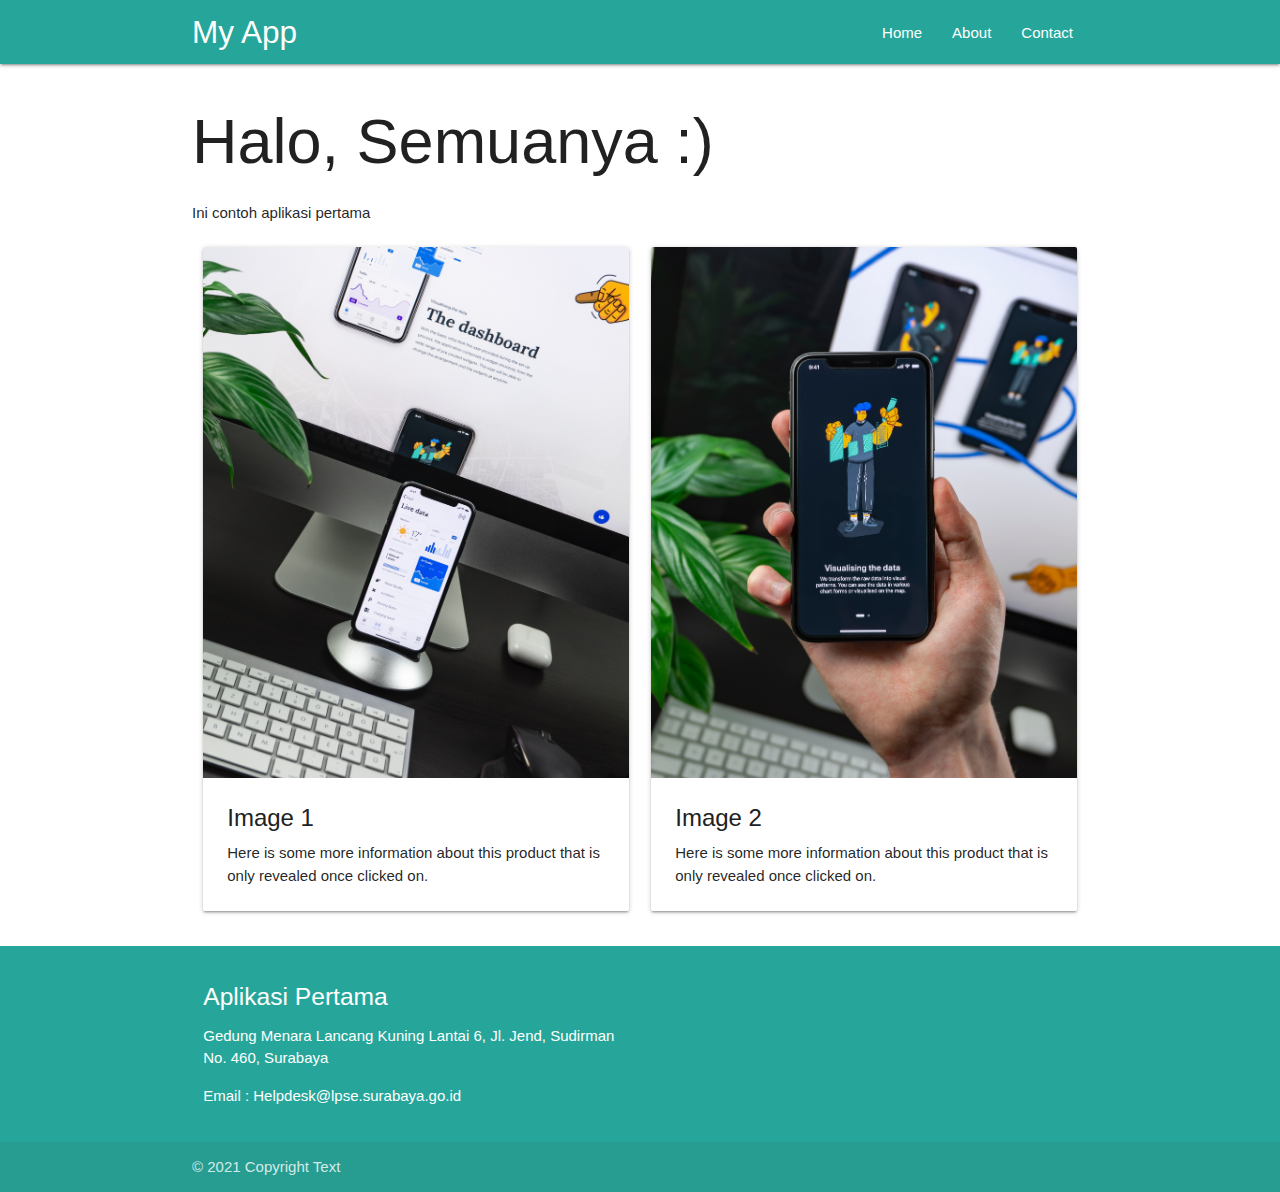
<file: index.html>
<!DOCTYPE html>
<html lang="en">
  <head>
    <meta charset="UTF-8" />
    <title>My First PWA</title>
    <meta name="description" content="My first PWA" />
    <meta name="viewport" content="width=device-width, initial-scale=1" />

    <meta name="theme-color" content="#00897B" />
    <meta name="apple-mobile-web-app-status-bar-style" content="default" />
    <link rel="icon" href="css/image/icons/icon192.png" />
    <link rel="apple-touch-icon" href="css/image/icons/icon516.png" />

    <link rel="stylesheet" href="" />
    <link rel="manifest" href="/manifest.json" />
    <link rel="stylesheet" href="css/materialize.css" />
  </head>
  <body id="root">
    <header>
      <!-- Navigasi -->
      <nav class="teal lighten-1" role="navigation">
        <div class="nav-wrapper container">
          <a id="logo-container" href="#" class="brand-logo">My App</a>
          <a href="#" data-target="nav-mobile" class="sidenav-trigger"
            >&#9776;</a
          >

          <ul class="topnav right hide-on-med-and-down"></ul>
          <ul id="nav-mobile" class="sidenav"></ul>
        </div>
      </nav>
      <!-- Akhir Navigasi -->
    </header>

    <main>
      <div class="body-content container"></div>
    </main>

    <footer class="page-footer">
      <div class="container">
        <div class="row">
          <div class="col l6 s12">
            <h5 class="white-text">Aplikasi Pertama</h5>
            <p>
              Gedung Menara Lancang Kuning Lantai 6, Jl. Jend, Sudirman No. 460,
              Surabaya
            </p>
            <p>Email : Helpdesk@lpse.surabaya.go.id</p>
          </div>
        </div>
      </div>
      <div class="footer-copyright">
        <div class="container">© 2021 Copyright Text</div>
      </div>
    </footer>

    <script src="js/materialize.min.js"></script>
    <script src="js/script.js"></script>

    <script>
      // REGISTER SERVICE WORKER
      if ("serviceWorker" in navigator) {
        window.addEventListener("load", function () {
          navigator.serviceWorker
            .register("/service-worker.js")
            .then(function () {
              console.log("Pendaftaran ServiceWorker berhasil");
            })
            .catch(function () {
              console.log("Pendaftaran ServiceWorker gagal");
            });
        });
      } else {
        console.log("ServiceWorker belum didukung browser ini.");
      }
    </script>
  </body>
</html>
</file>
